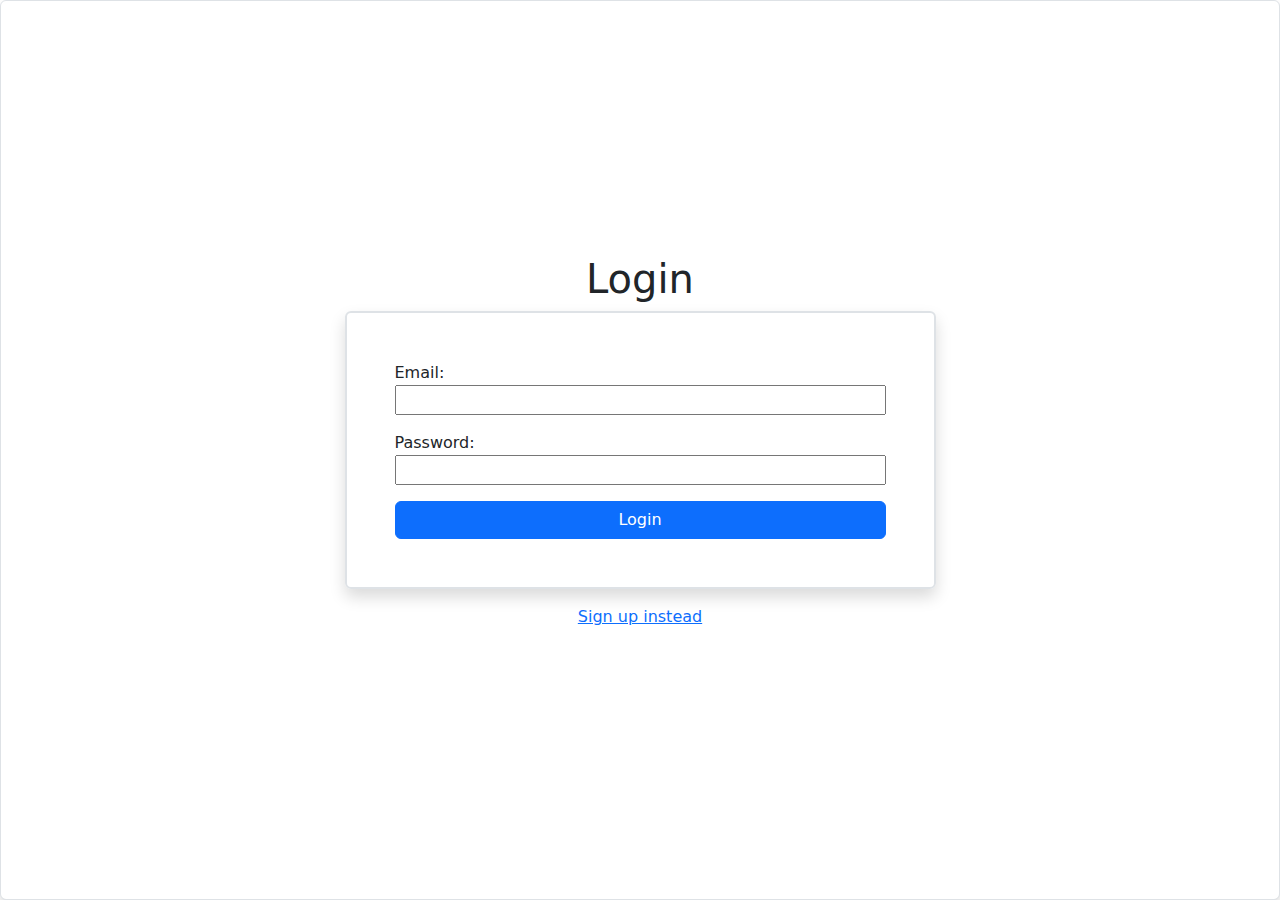
<file: index.html>
<!DOCTYPE html>
<html lang="en">
<head>
    <meta charset="UTF-8">
    <meta name="viewport" content="width=device-width, initial-scale=1.0">
    <title>Login</title>
    <link rel="stylesheet" href="./bootstrap.min.css">
</head>
<body>
    <form action="" class="d-flex form-control flex-column shadow p-5 vh-100 h-100 justify-content-center">
        <h1 class="text-center">Login</h1>
        <fieldset class="d-flex flex-column gap-3 shadow container p-5 form-control w-50 border-2">
            <label for="">Email: <input type="email" class="w-100"></label>
            <label for="">Password: <input type="password" name="" id=""class="w-100"></label>
            <button type="button" class="btn btn-primary w-100">Login</button>
        </fieldset>
        <a class="text-center my-3" href="./signup.html">Sign up instead</a>
    </form>
</body>
</html>
</file>
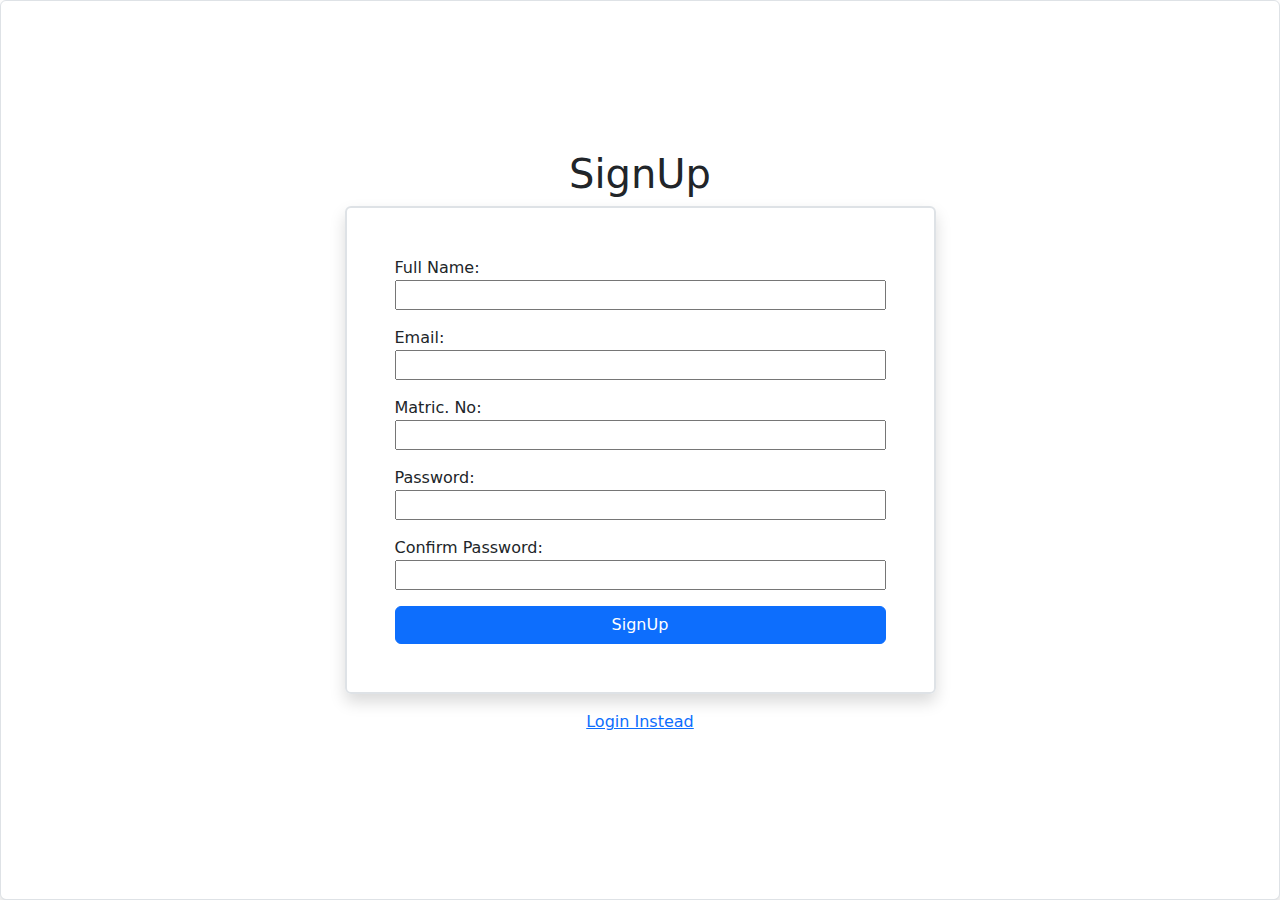
<file: signup.html>
<!DOCTYPE html>
<html lang="en">
<head>
    <meta charset="UTF-8">
    <meta name="viewport" content="width=device-width, initial-scale=1.0">
    <title>SignUp</title>
    <link rel="stylesheet" href="./bootstrap.min.css">
</head>
<body>
    
    <form action="" class="d-flex form-control flex-column shadow p-5 vh-100 h-100 justify-content-center">
        <h1 class="text-center">SignUp</h1>
        <fieldset class="d-flex flex-column gap-3 shadow container p-5 form-control w-50 border-2">
            <label for="">Full Name: <input type="text" class="w-100"></label>
            <label for="">Email: <input type="email" class="w-100"></label>
            <label for="">Matric. No: <input type="text" class="w-100"></label>
            <label for="">Password: <input type="password" name="" id="" class="w-100"></label>
            <label for="">Confirm Password: <input type="password" name="" id="" class="w-100"></label>
            <button type="button" class="btn btn-primary">SignUp</button>
        </fieldset>
        <a class="text-center my-3" href="./index.html">Login Instead</a>
    </form>
    
</body>
</html>
</file>
